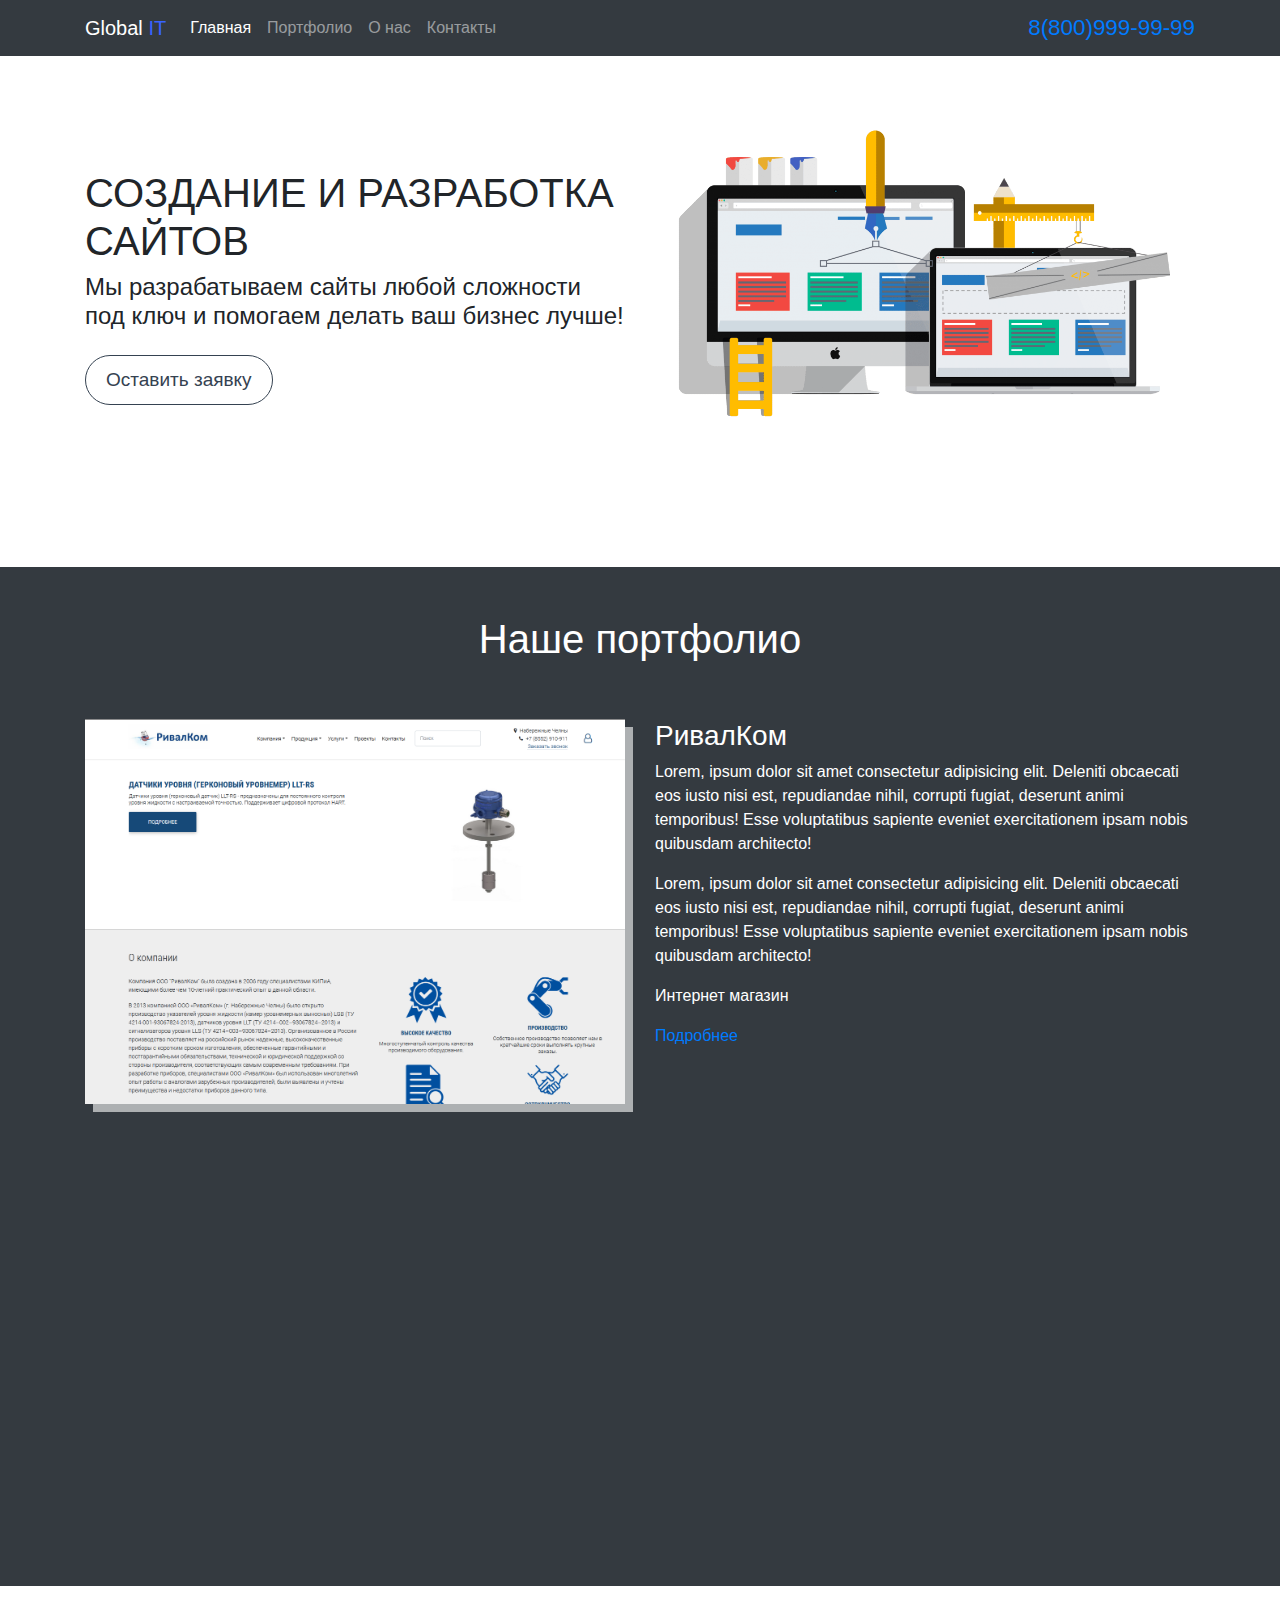
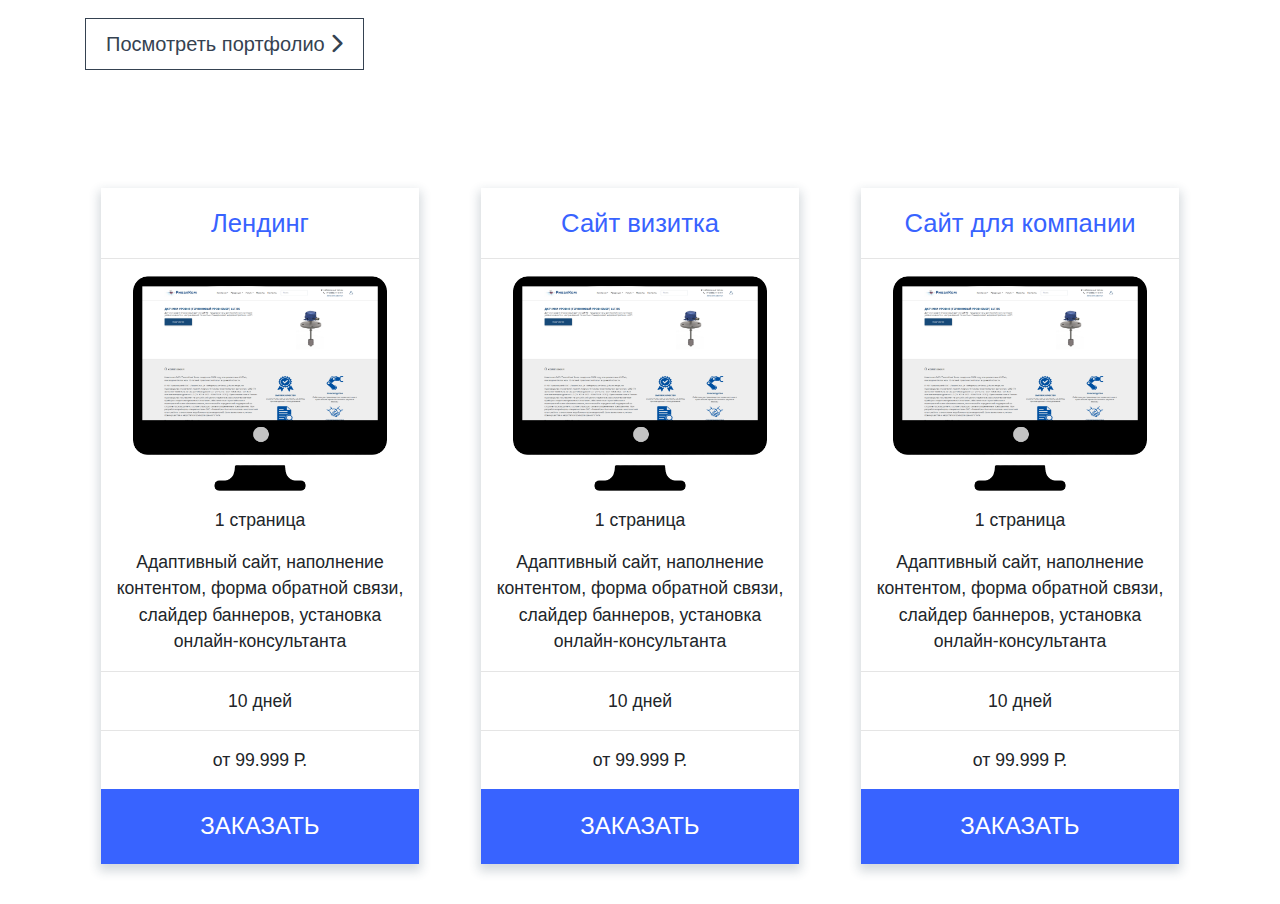
<file: index.html>
<!DOCTYPE html>
<html lang="ru">

<head>
    <meta charset="UTF-8">
    <meta http-equiv="X-UA-Compatible" content="IE=edge">
    <meta name="viewport" content="width=device-width, initial-scale=1.0">
    <title>Document</title>

    <link rel="stylesheet" href="assets/css/bootstrap-grid.min.css">
    <link rel="stylesheet" href="assets/css/bootstrap-reboot.min.css">
    <link rel="stylesheet" href="assets/css/bootstrap.min.css">
    <link rel="stylesheet" href="assets/css/style.css">
    <link rel="stylesheet" href="assets/css/animate/animate.css">
    <link rel="stylesheet" href="assets/css/font-awesome/all.min.css">

</head>

<body>


    <header>
        <div class="navbar navbar-expand-lg navbar-dark bg-dark">
            <div class="container">
                <a class="navbar-brand" href="#">Global <span id="logo">IT</span></a>
                <button class="navbar-toggler" type="button" data-toggle="collapse"
                    data-target="#navbarSupportedContent" aria-controls="navbarSupportedContent" aria-expanded="false"
                    aria-label="Toggle navigation">
                    <span class="navbar-toggler-icon"></span>
                </button>

                <div class="collapse navbar-collapse" id="navbarSupportedContent">
                    <ul class="navbar-nav mr-auto">
                        <li class="nav-item active">
                            <a class="nav-link" href="index.html">Главная </a>
                        </li>
                        <li class="nav-item">
                            <a class="nav-link" href="portfolio-list.html">Портфолио <span
                                    class="sr-only">(current)</span></a>
                        </li>
                        <li class="nav-item">
                            <a class="nav-link" href="#">О нас</a>
                        </li>
                        <li class="nav-item">
                            <a class="nav-link" href="#">Контакты</a>
                        </li>
                    </ul>
                    <a class="number" href="#">8(800)999-99-99</a>

                </div>
            </div>

    </header>

    <main role="main">
        <div class="top">
            <div class="pt-5 pb-5 container d-flex">
                <div class="row align-items-center">
                    <div class="col-6 top-text wow fadeInLeft">
                        <h1 class="top-header">
                            СОЗДАНИЕ И РАЗРАБОТКА САЙТОВ
                        </h1>
                        <h4 class="top-subheader ">
                            Мы разрабатываем сайты любой сложности под ключ и помогаем делать ваш бизнес лучше!
                        </h4>
                        <a class="top-button mt-3" href="#" title="Оставить заявку">Оставить заявку</a>
                    </div>
                    <div class="col-6 top-img wow fadeInRight">
                        <img src="/assets/img/dev-2048x1390.png" alt="">
                    </div>
                </div>
            </div>
        </div>


        <div class="portfolio">
            <div class="container mb-3 pb-5 pt-5 mt-5">
                <div class="row pb-5">
                    <div class="col-12">
                        <div class="portfolio-header text-center">
                            <h1>
                                Наше портфолио
                            </h1>
                        </div>
                    </div>
                </div>
                <div class="row portfolio-items wow backInRight">
                    <div class="col-6 portfolio-item">
                        <a href="portfolio-list.html">
                            <img src="assets/img/portfolio.png" alt="">
                        </a>


                    </div>
                    <div class="col-6">
                        <h3>РивалКом</h3>
                        <p>Lorem, ipsum dolor sit amet consectetur adipisicing elit. Deleniti obcaecati eos iusto nisi
                            est, repudiandae nihil, corrupti fugiat, deserunt animi temporibus! Esse voluptatibus
                            sapiente eveniet exercitationem ipsam nobis quibusdam architecto!</p>
                        <p>Lorem, ipsum dolor sit amet consectetur adipisicing elit. Deleniti obcaecati eos iusto nisi
                            est, repudiandae nihil, corrupti fugiat, deserunt animi temporibus! Esse voluptatibus
                            sapiente eveniet exercitationem ipsam nobis quibusdam architecto!</p>

                        <div class="portfolio-item__text mt-2">
                            <p>Интернет магазин</p>

                            <a href="portfolio-list.html">
                                Подробнее
                            </a>
                        </div>
                    </div>

                </div>
                <div class="row portfolio-items pt-5 wow backInLeft">
                    <div class="col-6">
                        <h3>РивалКом</h3>
                        <p>Lorem, ipsum dolor sit amet consectetur adipisicing elit. Deleniti obcaecati eos iusto nisi
                            est, repudiandae nihil, corrupti fugiat, deserunt animi temporibus! Esse voluptatibus
                            sapiente eveniet exercitationem ipsam nobis quibusdam architecto!</p>
                        <p>Lorem, ipsum dolor sit amet consectetur adipisicing elit. Deleniti obcaecati eos iusto nisi
                            est, repudiandae nihil, corrupti fugiat, deserunt animi temporibus! Esse voluptatibus
                            sapiente eveniet exercitationem ipsam nobis quibusdam architecto!</p>

                        <div class="portfolio-item__text mt-2">
                            <p>Интернет магазин</p>

                            <a href="portfolio-list.html">
                                Подробнее
                            </a>
                        </div>
                    </div>
                    <div class="col-6 portfolio-item">
                        <a href="portfolio-list.html">
                            <img class="right" src="assets/img/portfolio.png" alt="">
                        </a>


                    </div>


                </div>
            </div>
        </div>

        <div class="container pt-3 pb-5">
            <div class="row">
                <div class="col">

                    <a class="portfolio-button" href="portfolio-list.html" title="Текст ссылки">Посмотреть портфолио <i
                            class="fa-solid fa-chevron-right"></i></a>
                </div>
            </div>
        </div>
        <div class="service">
            <div class="container">
                <div class="row justify-content-center pb-4">
                    <div class="col-12 service-header wow fadeInDown">
                        <h2>
                            Разработка сайта под ключ
                        </h2>
                    </div>
                </div>
                <div class="row service-items justify-content-center">
                    <div class="col-lg-4 col-sm-8">
                        <div class="service-item">
                            <div class="service-item_header">
                                Лендинг
                            </div>
                            <hr>
                            <div class="service-item_image">
                                <img src="/assets/img/service-img.png" alt="">
                            </div>
                            <div class="service-item_image-subtext">
                                <p>1 страница</p>
                            </div>
                            <div class="service-item_text">
                                <p>Адаптивный сайт, наполнение контентом, форма обратной связи, слайдер баннеров,
                                    установка
                                    онлайн-консультанта</p>
                            </div>
                            <hr>
                            <div class="service-item_days">
                                <p>10 дней</p>
                            </div>
                            <hr>
                            <div class="service-item_price">
                                <p>от 99.999 Р.</p>
                            </div>
                            <div class="service-item_button">
                                <a href="">ЗАКАЗАТЬ</a>
                            </div>
                        </div>

                    </div>
                    <div class="col-lg-4 col-sm-8">
                        <div class="service-item">
                            <div class="service-item_header">
                                Сайт визитка
                            </div>
                            <hr>
                            <div class="service-item_image">
                                <img src="/assets/img/service-img.png" alt="">
                            </div>
                            <div class="service-item_image-subtext">
                                <p>1 страница</p>
                            </div>
                            <div class="service-item_text">
                                <p>Адаптивный сайт, наполнение контентом, форма обратной связи, слайдер баннеров,
                                    установка
                                    онлайн-консультанта</p>
                            </div>
                            <hr>
                            <div class="service-item_days">
                                <p>10 дней</p>
                            </div>
                            <hr>
                            <div class="service-item_price">
                                <p>от 99.999 Р.</p>
                            </div>
                            <div class="service-item_button">
                                <a href="">ЗАКАЗАТЬ</a>
                            </div>
                        </div>

                    </div>
                    <div class="col-lg-4 col-sm-8">
                        <div class="service-item">
                            <div class="service-item_header">
                                Сайт для компании
                            </div>
                            <hr>
                            <div class="service-item_image">
                                <img src="/assets/img/service-img.png" alt="">
                            </div>
                            <div class="service-item_image-subtext">
                                <p>1 страница</p>
                            </div>
                            <div class="service-item_text">
                                <p>Адаптивный сайт, наполнение контентом, форма обратной связи, слайдер баннеров,
                                    установка
                                    онлайн-консультанта</p>
                            </div>
                            <hr>
                            <div class="service-item_days">
                                <p>10 дней</p>
                            </div>
                            <hr>
                            <div class="service-item_price">
                                <p>от 99.999 Р.</p>
                            </div>
                            <div class="service-item_button">
                                <a href="">ЗАКАЗАТЬ</a>
                            </div>
                        </div>

                    </div>
                </div>
            </div>
        </div>



        <footer class="container wow bounceInUp">
            <p class="float-right"><a href="#">Наверх</a></p>
            <p>© 2017-2021 Company, Inc. · <a href="#">Политика приватности</a></p>
        </footer>
    </main>



    <script src="assets/js/bootstrap.min.js"></script>
    <script src="assets/js/bootstrap.bundle.min.js"></script>
    <script src="assets/js/wow.min.js"></script>
    <script>
        new WOW().init();
    </script>
    <script src="assets/js/jquery-3.6.0.min.js"></script>

</body>

</html>
</file>
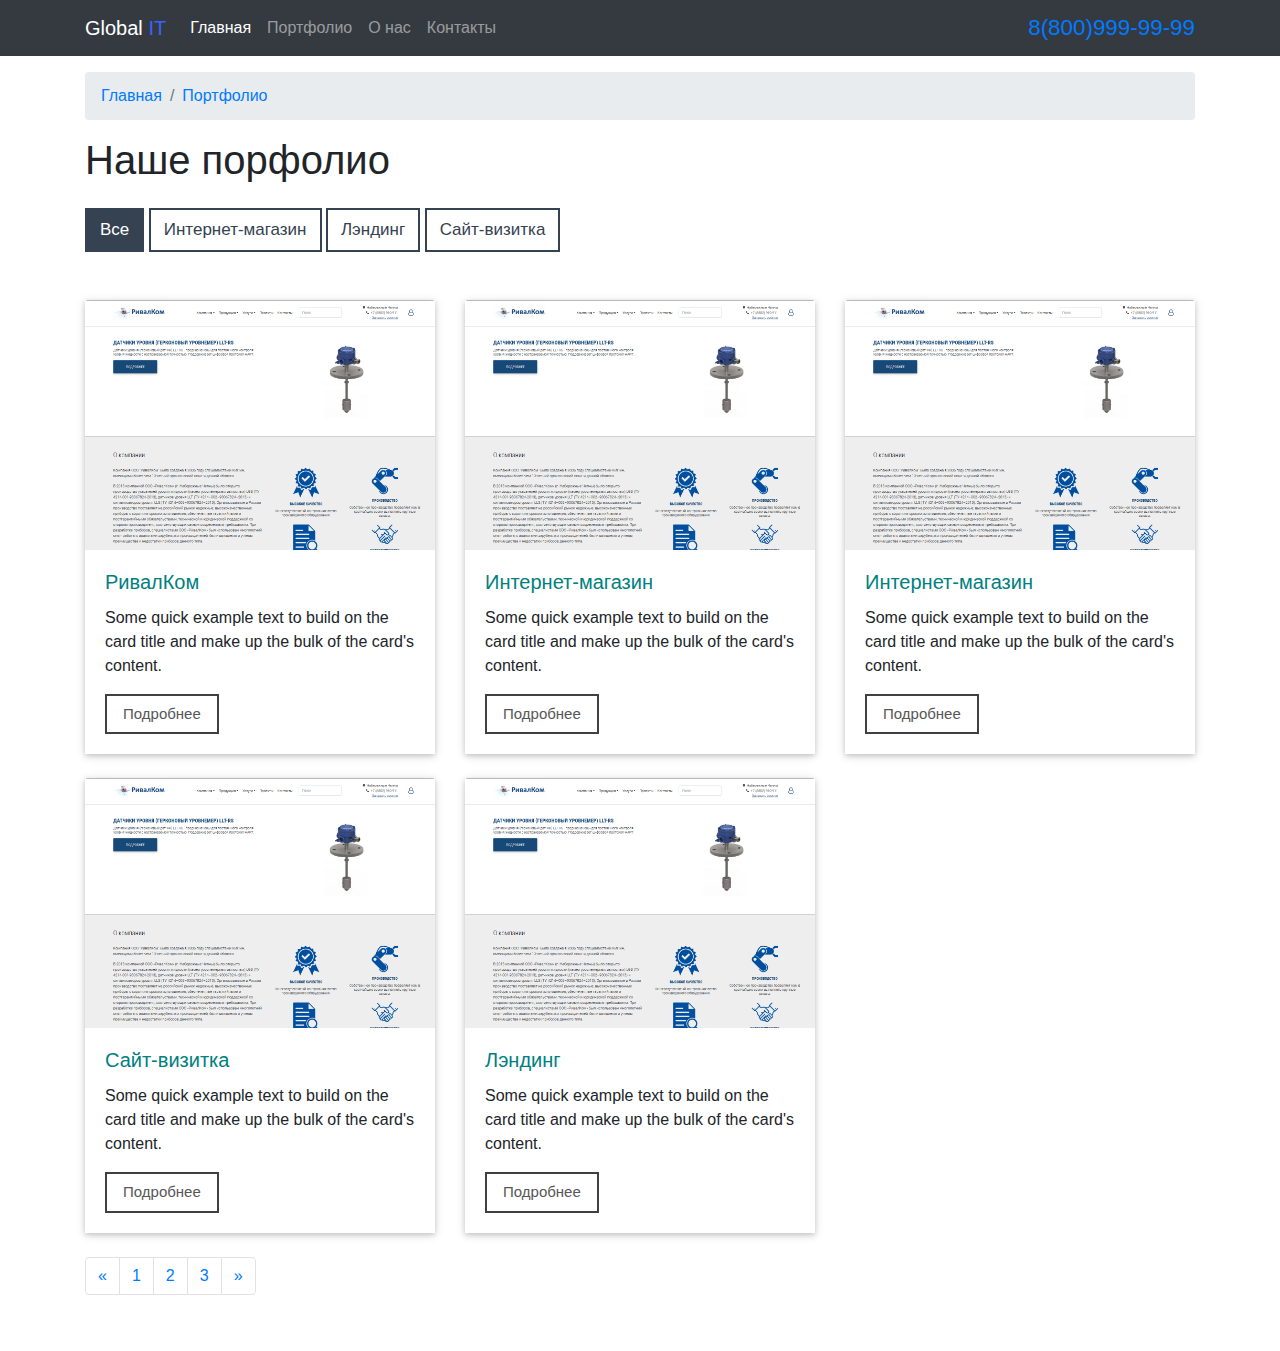
<file: portfolio-list.html>
<!DOCTYPE html>
<html lang="en">

<head>
    <meta charset="UTF-8">
    <meta http-equiv="X-UA-Compatible" content="IE=edge">
    <meta name="viewport" content="width=device-width, initial-scale=1.0">
    <title>Document</title>

    <link rel="stylesheet" href="assets/css/bootstrap-grid.min.css">
    <link rel="stylesheet" href="assets/css/bootstrap-reboot.min.css">
    <link rel="stylesheet" href="assets/css/bootstrap.min.css">
    <link rel="stylesheet" href="assets/css/style.css">
    <link rel="stylesheet" href="assets/css/portfolio-list.css">

</head>

<body>

    <header>
        <div class="navbar navbar-expand-lg navbar-dark bg-dark">
            <div class="container">
                <a class="navbar-brand" href="#">Global <span id="logo">IT</span></a>
                <button class="navbar-toggler" type="button" data-toggle="collapse"
                    data-target="#navbarSupportedContent" aria-controls="navbarSupportedContent" aria-expanded="false"
                    aria-label="Toggle navigation">
                    <span class="navbar-toggler-icon"></span>
                </button>

                <div class="collapse navbar-collapse" id="navbarSupportedContent">
                    <ul class="navbar-nav mr-auto">
                        <li class="nav-item active">
                            <a class="nav-link" href="index.html">Главная </a>
                        </li>
                        <li class="nav-item">
                            <a class="nav-link" href="portfolio-list.html">Портфолио <span
                                    class="sr-only">(current)</span></a>
                        </li>
                        <li class="nav-item">
                            <a class="nav-link" href="#">О нас</a>
                        </li>
                        <li class="nav-item">
                            <a class="nav-link" href="#">Контакты</a>
                        </li>
                    </ul>
                    <a class="number" href="#">8(800)999-99-99</a>

                </div>
            </div>

    </header>
    <div class=" bg-image_v">
        <div class="container pt-3 pb-3">
            <ol class="breadcrumb no-bg">
                <li class="breadcrumb-item"><a href="index.html">Главная</a></li>
                <li class="breadcrumb-item"> <a href="portfolio-list.html">Портфолио</a> </li>
            </ol>

            <div class="header">
                <h1>Наше порфолио</h1>
            </div>

        </div>
    </div>



    <div class="container">
        <div class="row">
            <div class="col">
                <div class="filter-nav">
                    <a class="filter-nav-button active-button" href="#" title="Все">Все</a>
                    <a class="filter-nav-button" href="#" title="Интернет-магазин">Интернет-магазин</a>
                    <a class="filter-nav-button" href="#" title="Лэндинг">Лэндинг</a>
                    <a class="filter-nav-button" href="#" title="Сайт-визитка">Сайт-визитка</a>
                </div>
            </div>
        </div>
    </div>

    <div class="container portfolio-list pt-5">
        <div class="row">
            <div title="Сайт-визитка" class="col-lg-4  pb-4 filter-item">
                <div  class="portfolio_item">
                    <img src="/assets/img/portfolio.png" class="card-img-top" alt="...">
                    <div class="card-body">
                        <h5 class="card-title">РивалКом</h5>
                        <p class="card-text">Some quick example text to build on the card title and make up the bulk of
                            the card's content.</p>
                        <a href="portfolio-page.html" class="portfolio_item-button">Подробнее</a>
                    </div>
                </div>

                

            </div>
            <div title="Интернет-магазин"  class="col-lg-4 pb-4 filter-item">
                <div class="portfolio_item">
                <img src="/assets/img/portfolio.png" class="card-img-top" alt="...">
                <div class="card-body">
                    <h5 class="card-title">Интернет-магазин</h5>
                    <p class="card-text">Some quick example text to build on the card title and make up the bulk of
                        the card's content.</p>
                    <a href="portfolio-page.html" class="portfolio_item-button">Подробнее</a>
                </div>
                </div>
            </div>
            <div title="Интернет-магазин" class="col-lg-4 pb-4 filter-item">
                <div  class="portfolio_item">
                <img src="/assets/img/portfolio.png" class="card-img-top" alt="...">
                <div class="card-body">
                    <h5 class="card-title">Интернет-магазин</h5>
                    <p class="card-text">Some quick example text to build on the card title and make up the bulk of
                        the card's content.</p>
                    <a href="portfolio-page.html" class="portfolio_item-button">Подробнее</a>
                </div>
                </div>
            </div>
            <div itle="Сайт-визитка" class="col-lg-4 pb-4 filter-item">
                <div t class="portfolio_item">
                <img src="/assets/img/portfolio.png" class="card-img-top" alt="...">
                <div class="card-body">
                    <h5 class="card-title">Сайт-визитка</h5>
                    <p class="card-text">Some quick example text to build on the card title and make up the bulk of
                        the card's content.</p>
                    <a href="portfolio-page.html" class="portfolio_item-button">Подробнее</a>
                </div>
                </div>
            </div>
            <div title="Лэндинг" class="col-lg-4 pb-4 filter-item">
                <div class="portfolio_item">
                <img src="/assets/img/portfolio.png" class="card-img-top" alt="...">
                <div class="card-body">
                    <h5 class="card-title">Лэндинг</h5>
                    <p class="card-text">Some quick example text to build on the card title and make up the bulk of
                        the card's content.</p>
                    <a href="portfolio-page.html" class="portfolio_item-button">Подробнее</a>
                </div>
            </div>
        </div>
        </div>
    </div>

    <div class="container">
        <div class="row">
            <div class="col-12">
                <nav aria-label="Page navigation  ">
                    <ul class="pagination align-items-center">
                        <li class="page-item">
                            <a class="page-link" href="#" aria-label="Previous">
                                <span aria-hidden="true">&laquo;</span>
                            </a>
                        </li>
                        <li class="page-item"><a class="page-link" href="#">1</a></li>
                        <li class="page-item"><a class="page-link" href="#">2</a></li>
                        <li class="page-item"><a class="page-link" href="#">3</a></li>
                        <li class="page-item">
                            <a class="page-link" href="#" aria-label="Next">
                                <span aria-hidden="true">&raquo;</span>
                            </a>
                        </li>
                    </ul>
                </nav>
            </div>
        </div>
    </div>

    <footer class="container wow bounceInUp">
        <p class="float-right"><a href="#">Наверх</a></p>
        <p>© 2017-2021 Company, Inc. · <a href="#">Политика приватности</a></p>
    </footer>



    <script src="assets/js/jquery-3.6.0.min.js"></script>
    <script src="assets/js/bootstrap.min.js"></script>
    <script src="assets/js/bootstrap.bundle.min.js"></script>
    <script src="assets/js/wow.min.js"></script>
    <script>
        new WOW().init();
    </script>
    <script src="assets/js/filter.js"></script>
</body>

</html>
</file>
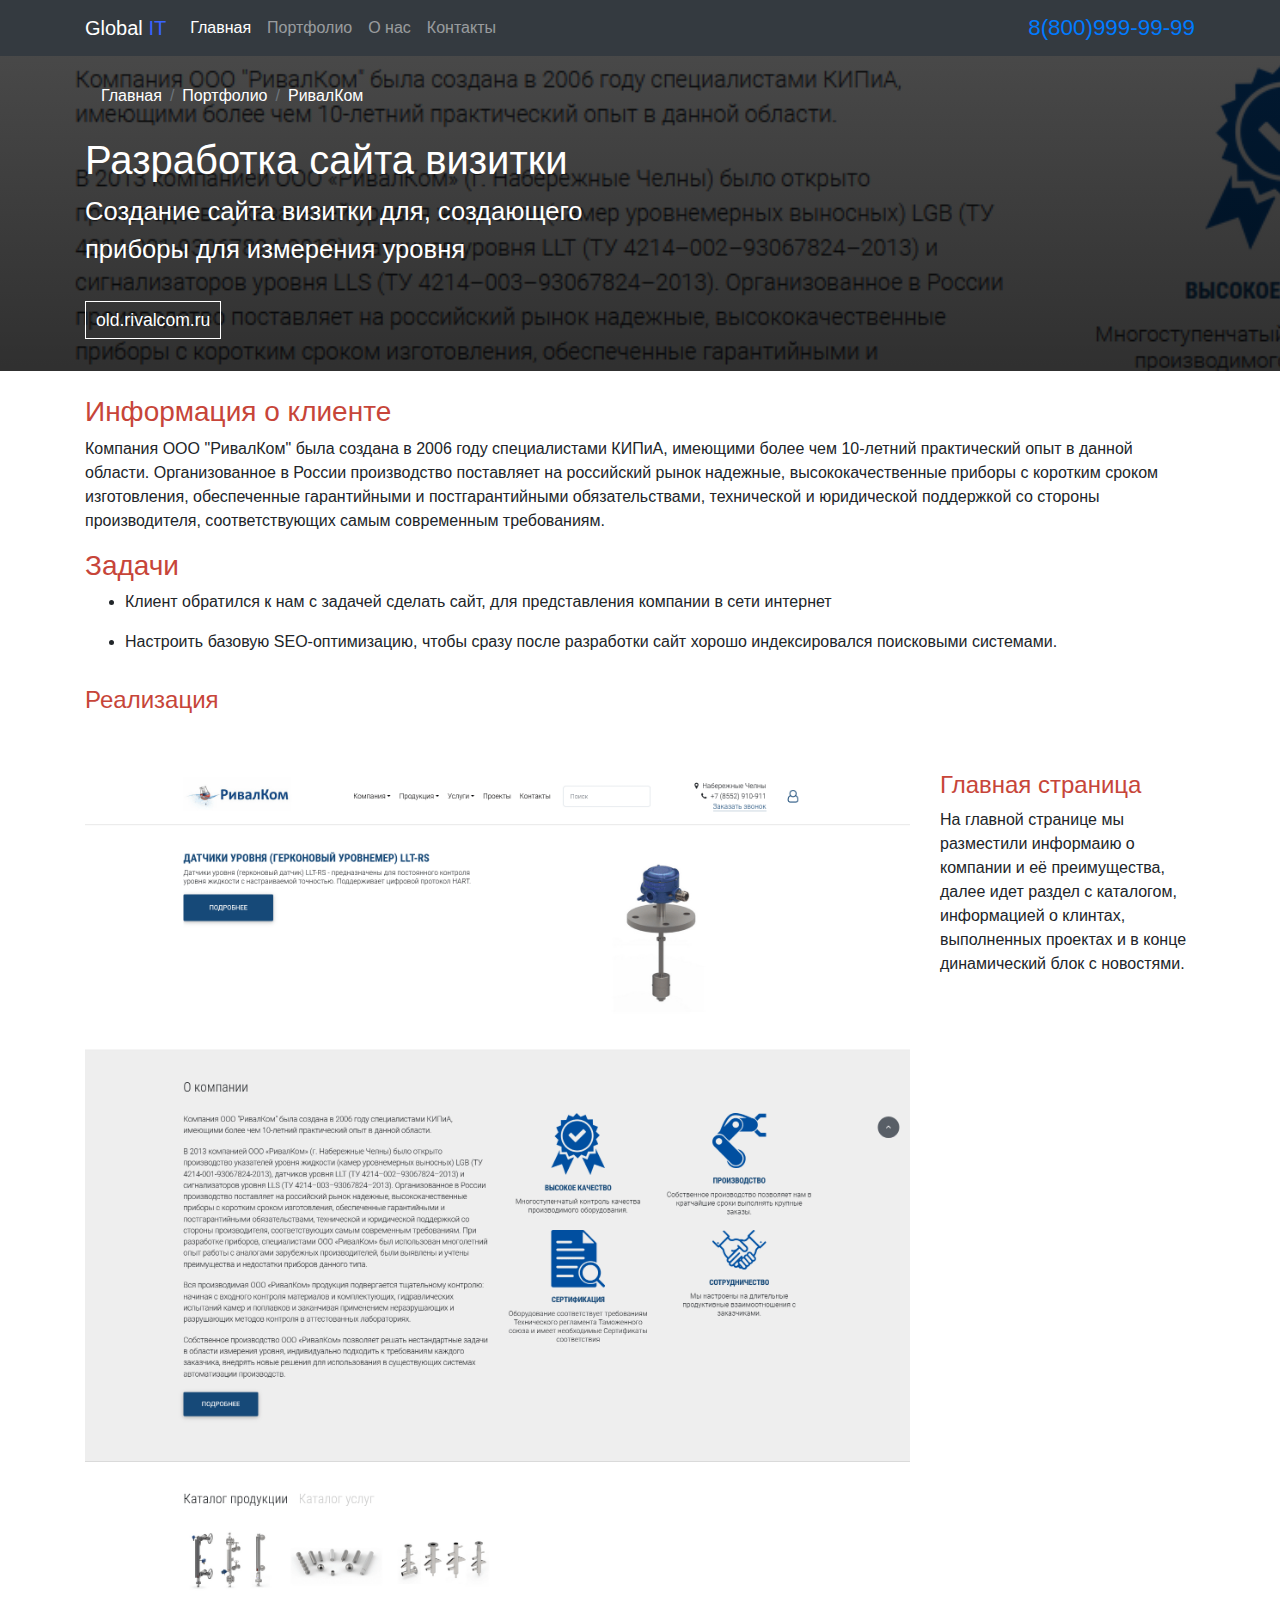
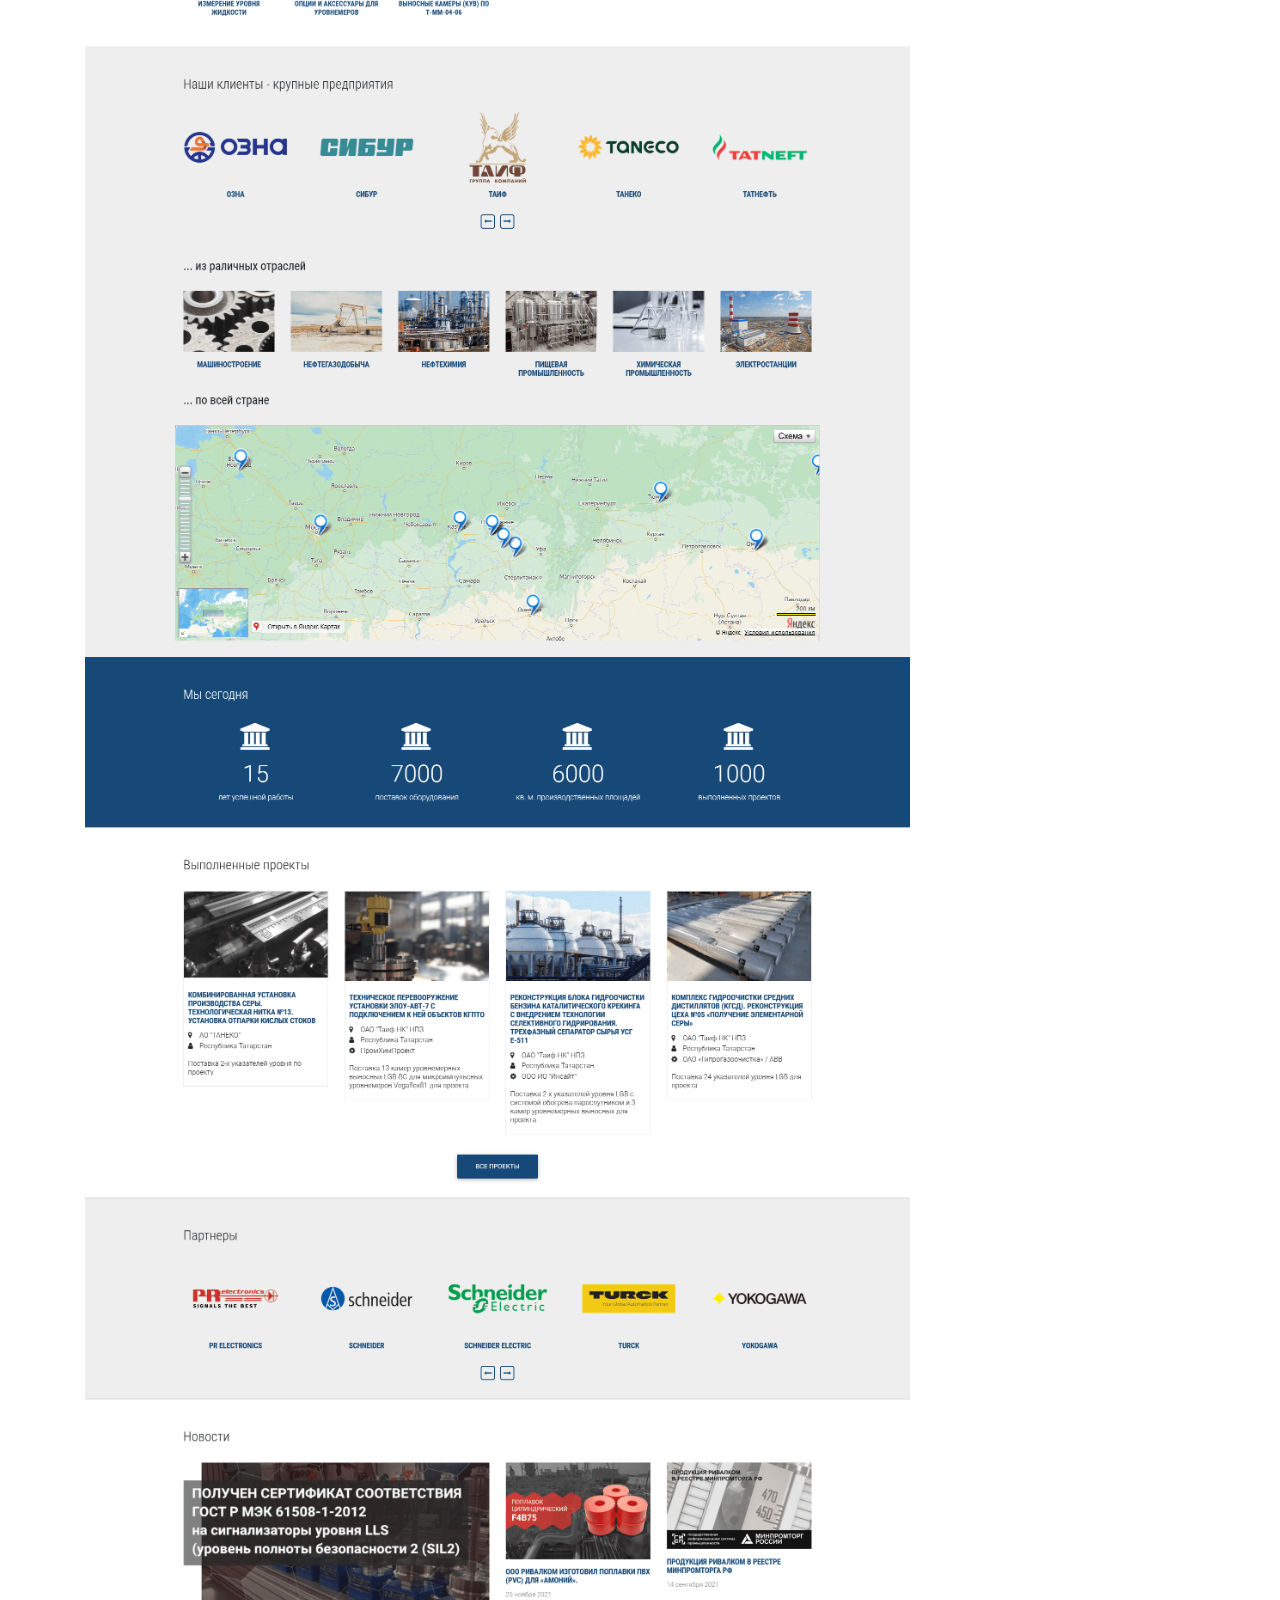
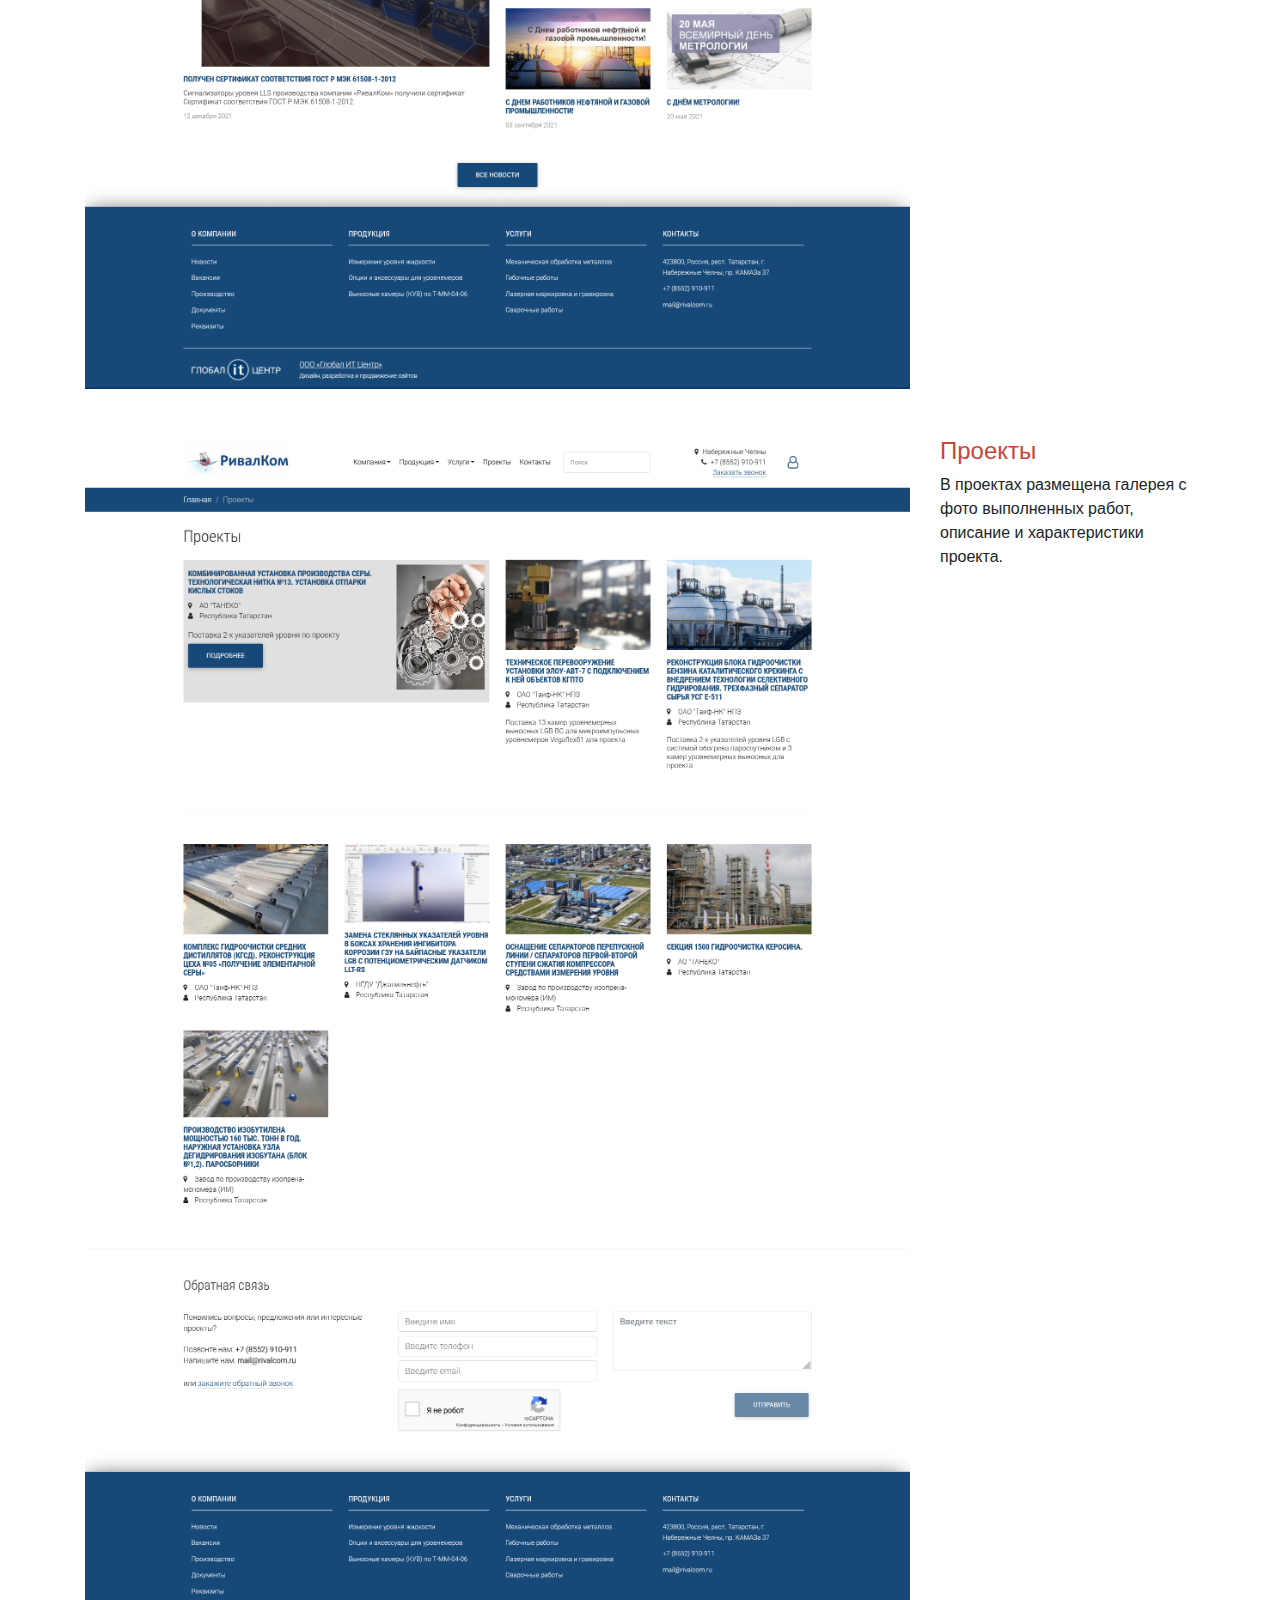
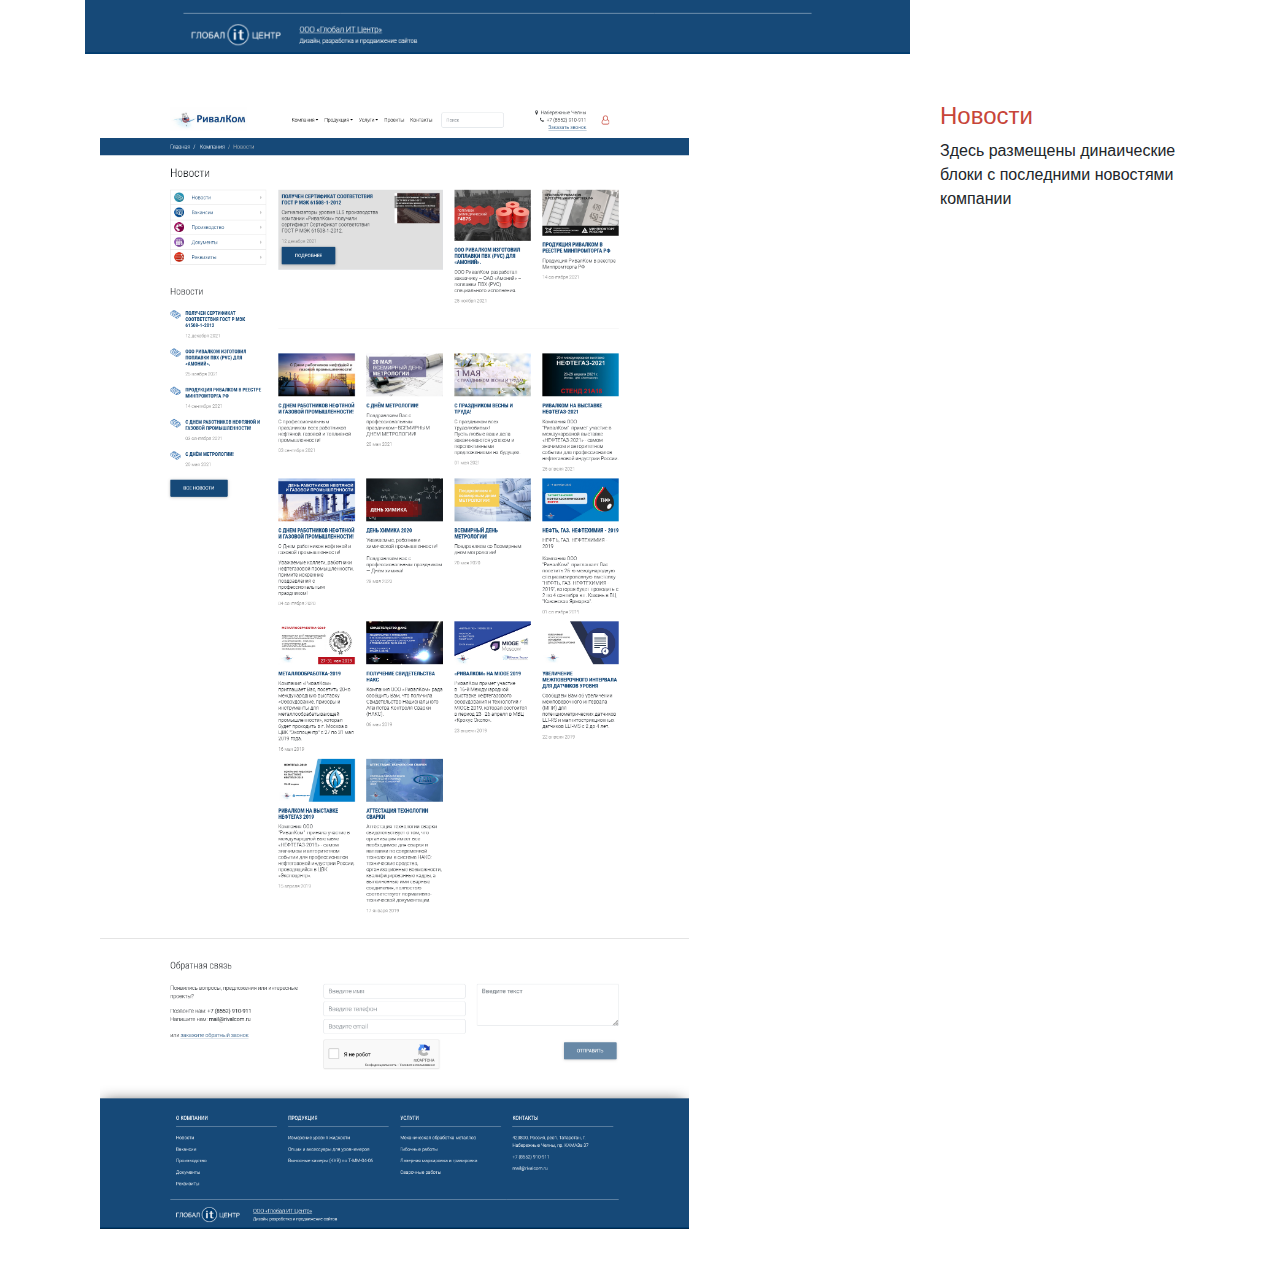
<file: portfolio-page.html>
<!DOCTYPE html>
<html lang="en">

<head>
    <meta charset="UTF-8">
    <meta http-equiv="X-UA-Compatible" content="IE=edge">
    <meta name="viewport" content="width=device-width, initial-scale=1.0">
    <title>Document</title>

    <link rel="stylesheet" href="assets/css/bootstrap-grid.min.css">
    <link rel="stylesheet" href="assets/css/bootstrap-reboot.min.css">
    <link rel="stylesheet" href="assets/css/bootstrap.min.css">
    <link rel="stylesheet" href="assets/css/style.css">
    <link rel="stylesheet" href="assets/css/portfolio-page.css">

</head>

<body>

    <header >
        <div class="navbar navbar-expand-lg navbar-dark bg-dark">
            <div class="container">
                <a class="navbar-brand" href="#">Global <span id="logo">IT</span></a>
                <button class="navbar-toggler" type="button" data-toggle="collapse"
                    data-target="#navbarSupportedContent" aria-controls="navbarSupportedContent" aria-expanded="false"
                    aria-label="Toggle navigation">
                    <span class="navbar-toggler-icon"></span>
                </button>

                <div class="collapse navbar-collapse" id="navbarSupportedContent">
                    <ul class="navbar-nav mr-auto">
                        <li class="nav-item active">
                            <a class="nav-link" href="index.html">Главная </a>
                        </li>
                        <li class="nav-item">
                            <a class="nav-link" href="portfolio-list.html">Портфолио <span class="sr-only">(current)</span></a>
                        </li>
                        <li class="nav-item">
                            <a class="nav-link" href="#">О нас</a>
                        </li>
                        <li class="nav-item">
                            <a class="nav-link" href="#">Контакты</a>
                        </li>
                    </ul>
                    <a class="number" href="#">8(800)999-99-99</a>

                </div>
            </div>

    </header>
    <div class=" bg-image">
        <div class="container pt-3 pb-3">
            <ol class="breadcrumb no-bg">
                <li class="breadcrumb-item"><a href="index.html">Главная</a></li>
                <li class="breadcrumb-item"> <a href="portfolio-list.html">Портфолио</a> </li>
                <li class="breadcrumb-item active" aria-current="page"> <a href="">РивалКом</a> </li>
            </ol>

            <div class="row">
                <div class="col-6">
                    <div class="header">
                        <h1>Разработка сайта визитки</h1>
                        <p>Создание сайта визитки для, создающего приборы для измерения уровня</p>
                    </div>

                    <div class="portfolio-link pt-3 pb-3">
                        <a href="">old.rivalcom.ru</a>
                    </div>
                </div>
            </div>
        </div>
    </div>

    <div class="container pt-4">
        <div class="row">

            <div class="col-12">
                <h3>Информация о клиенте</h3>
                <p>Компания ООО "РивалКом" была создана в 2006 году специалистами КИПиА, имеющими более чем 10-летний
                    практический опыт в данной области. Организованное в России производство поставляет на российский
                    рынок надежные, высококачественные приборы с коротким сроком изготовления, обеспеченные гарантийными
                    и постгарантийными обязательствами, технической и юридической поддержкой со стороны производителя,
                    соответствующих самым современным требованиям. </p>
            </div>
        </div>
        <div class="row">
            <div class="col-12">
                <h3>Задачи</h3>
                <ul>
                    <li>
                        <p>Клиент обратился к нам с задачей сделать сайт, для представления компании в сети интернет
                        </p>
                    </li>
                    <li>
                        <p>Настроить базовую SEO-оптимизацию, чтобы сразу после разработки сайт хорошо индексировался
                            поисковыми системами.</p>
                    </li>
                </ul>
            </div>
        </div>
    </div>
    <div class="container pt-3">
        <div class="row">
            <div class="col-12">
                <h4>Реализация</h4>
            </div>
        </div>
        <div class="row pt-5">
            <div class="col-9 case-image">
                <img src="assets/img/rivalcom-main.png" alt="">
            </div>
            <div class="col-3">
                <h4>Главная страница</h4>
                <p>На главной странице мы разместили информаию о компании и её преимущества, далее идет раздел с
                    каталогом, информацией о клинтах, выполненных проектах и в конце динамический блок с новостями.</p>
            </div>
        </div>
        <div class="row pt-5">
            <div class="col-9 case-image">
                <img src="assets/img/rivalcom-projects.png" alt="">
            </div>
            <div class="col-3">
                <h4>Проекты</h4>
                <p>В проектах размещена галерея с фото выполненных работ, описание и характеристики проекта.</p>
            </div>
        </div>
        <div class="row pt-5">
            <div class="col-9">
                <div class="col-9 case-image">
                    <img src="assets/img/rivalcom-news.png" alt="">
                </div>
            </div>
            <div class="col-3">
                <h4>Новости</h4>
                <p>Здесь размещены динаические блоки с последними новостями компании</p>
            </div>
        </div>
     
    </div>

    <footer class="container wow bounceInUp">
        <p class="float-right"><a href="#">Наверх</a></p>
        <p>© 2017-2021 Company, Inc. · <a href="#">Политика приватности</a></p>
    </footer>



    <script src="assets/js/jquery-3.6.0.min.js"></script>
    <script src="assets/js/bootstrap.min.js"></script>
    <script src="assets/js/bootstrap.bundle.min.js"></script>
    <script src="assets/js/wow.min.js"></script>
    <script>
        new WOW().init();
    </script>
    <script>
        var StickyElement = function (node) {
            var doc = $(document),
                fixed = false,
                anchor = node.find('.sticky-anchor'),
                content = node.find('.sticky-content');
            var onScroll = function (e) {
                var docTop = doc.scrollTop(),
                    anchorTop = anchor.offset().top;
                if (docTop > anchorTop) {
                    if (!fixed) {
                        anchor.height(content.outerHeight());
                        content.addClass('fixed');
                        fixed = true;
                    }
                } else {
                    if (fixed) {
                        anchor.height(0);
                        content.removeClass('fixed');
                        fixed = false;
                    }
                }
            };
            $(window).on('scroll', onScroll);
        };
        var sticky = new StickyElement($('.sticky-element'));
    </script>
</body>

</html>
</file>
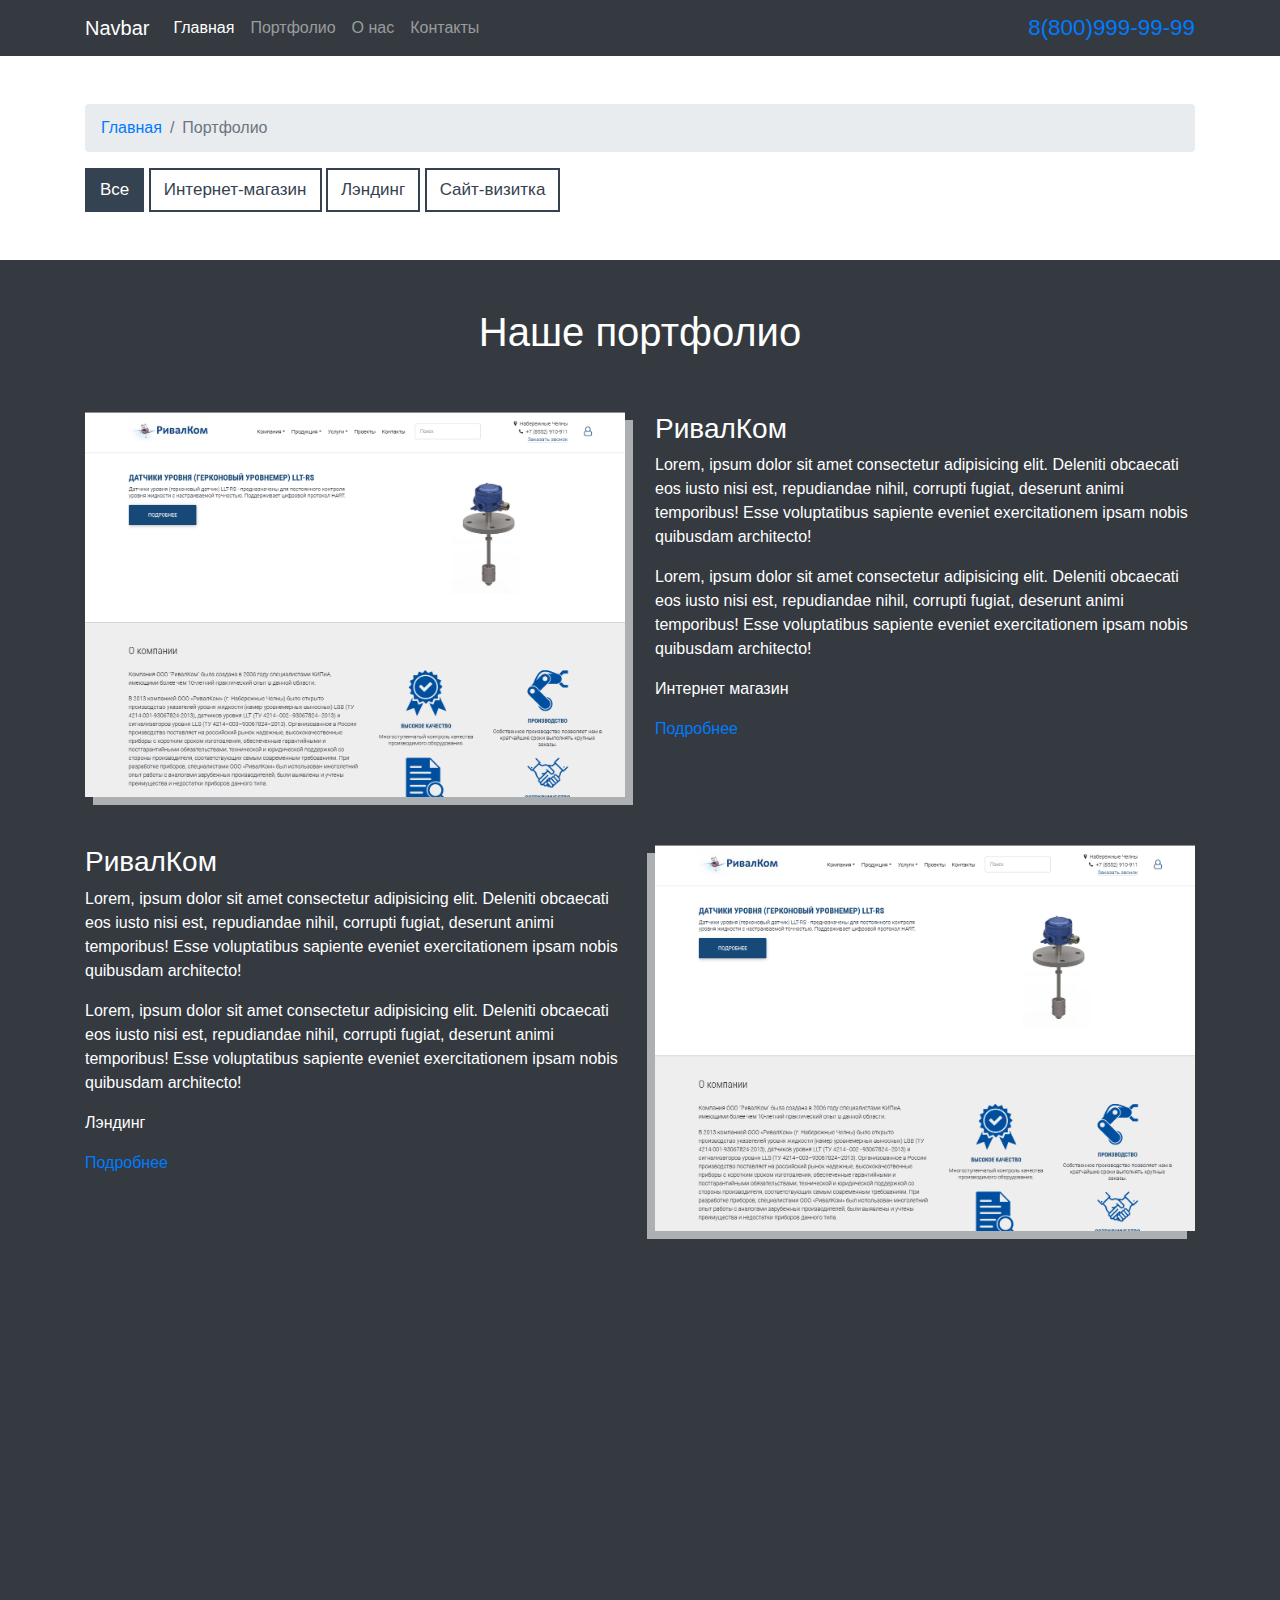
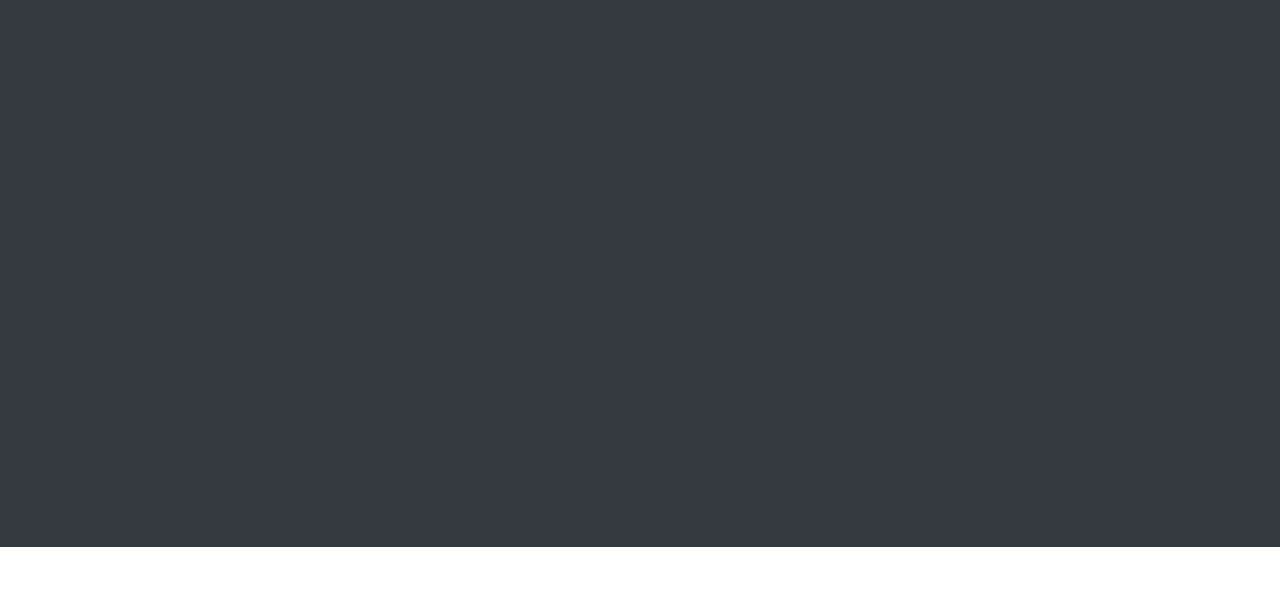
<file: portfolio.html>
<!DOCTYPE html>
<html lang="en">
<head>
    <meta charset="UTF-8">
    <meta http-equiv="X-UA-Compatible" content="IE=edge">
    <meta name="viewport" content="width=device-width, initial-scale=1.0">
    <title>Document</title>

    <link rel="stylesheet" href="assets/css/bootstrap-grid.min.css">
    <link rel="stylesheet" href="assets/css/bootstrap-reboot.min.css">
    <link rel="stylesheet" href="assets/css/bootstrap.min.css">
    <link rel="stylesheet" href="assets/css/portfolio-list.css">
    <link rel="stylesheet" href="assets/css/style.css">

</head>
<body>
    
    <header class="mb-5">
        <div class="navbar navbar-expand-lg navbar-dark bg-dark">
            <div class="container">
                <a class="navbar-brand" href="#">Navbar</a>
                <button class="navbar-toggler" type="button" data-toggle="collapse"
                    data-target="#navbarSupportedContent" aria-controls="navbarSupportedContent" aria-expanded="false"
                    aria-label="Toggle navigation">
                    <span class="navbar-toggler-icon"></span>
                </button>

                <div class="collapse navbar-collapse" id="navbarSupportedContent">
                    <ul class="navbar-nav mr-auto">
                        <li class="nav-item active">
                            <a class="nav-link" href="#">Главная <span class="sr-only">(current)</span></a>
                        </li>
                        <li class="nav-item">
                            <a class="nav-link" href="#">Портфолио</a>
                        </li>
                        <li class="nav-item">
                            <a class="nav-link" href="#">О нас</a>
                        </li>
                        <li class="nav-item">
                            <a class="nav-link" href="#">Контакты</a>
                        </li>
                    </ul>
                    <a class="number" href="#">8(800)999-99-99</a>

                </div>
            </div>

    </header>

   

      <div class="container">
        <nav aria-label="breadcrumb">
            <ol class="breadcrumb">
              <li class="breadcrumb-item"><a href="#">Главная</a></li>
              <li class="breadcrumb-item active" aria-current="page">Портфолио</li>
            </ol>
          </nav>
      </div>

      <div class="container">
        <div class="row">
            <div class="col">
                <div class="filter-nav">
                    <a class="filter-nav-button active-button" href="#"  title="Все">Все</a>
                    <a class="filter-nav-button" href="#"  title="Интернет-магазин">Интернет-магазин</a>
                    <a class="filter-nav-button" href="#"  title="Лэндинг">Лэндинг</a>
                    <a class="filter-nav-button" href="#"  title="Сайт-визитка">Сайт-визитка</a>
                  </div>
            </div>
        </div>
      </div>

      <div class="portfolio">
        <div class="container mb-3 pb-5 pt-5 mt-5">
            <div class="row pb-5">
                <div class="col-12">
                    <div class="portfolio-header text-center">
                        <h1>
                            Наше портфолио
                        </h1>
                    </div>
                </div>
            </div>
            <div title="Интернет-магазин" class="row portfolio-items light wow backInRight">
                <div class="col-6 portfolio-item">
                    <a href="portfolio-page.html">
                        <img src="assets/img/portfolio.png" alt="">
                    </a>


                </div>
                <div class="col-6">
                    <h3>РивалКом</h3>
                    <p>Lorem, ipsum dolor sit amet consectetur adipisicing elit. Deleniti obcaecati eos iusto nisi
                        est, repudiandae nihil, corrupti fugiat, deserunt animi temporibus! Esse voluptatibus
                        sapiente eveniet exercitationem ipsam nobis quibusdam architecto!</p>
                    <p>Lorem, ipsum dolor sit amet consectetur adipisicing elit. Deleniti obcaecati eos iusto nisi
                        est, repudiandae nihil, corrupti fugiat, deserunt animi temporibus! Esse voluptatibus
                        sapiente eveniet exercitationem ipsam nobis quibusdam architecto!</p>

                    <div class="portfolio-item__text mt-2">
                        <p>Интернет магазин</p>

                        <a href="portfolio-page.html">
                            Подробнее
                        </a>
                    </div>
                </div>

            </div>
            <div title="Лэндинг" class="row portfolio-items pt-5 wow backInLeft">
                <div class="col-6">
                    <h3>РивалКом</h3>
                    <p>Lorem, ipsum dolor sit amet consectetur adipisicing elit. Deleniti obcaecati eos iusto nisi
                        est, repudiandae nihil, corrupti fugiat, deserunt animi temporibus! Esse voluptatibus
                        sapiente eveniet exercitationem ipsam nobis quibusdam architecto!</p>
                    <p>Lorem, ipsum dolor sit amet consectetur adipisicing elit. Deleniti obcaecati eos iusto nisi
                        est, repudiandae nihil, corrupti fugiat, deserunt animi temporibus! Esse voluptatibus
                        sapiente eveniet exercitationem ipsam nobis quibusdam architecto!</p>

                    <div class="portfolio-item__text mt-2">
                        <p>Лэндинг</p>

                        <a href="portfolio.html">
                            Подробнее
                        </a>
                    </div>
                </div>
                <div class="col-6 portfolio-item">
                    <a href="portfolio.html">
                        <img class="right" src="assets/img/portfolio.png" alt="">
                    </a>


                </div>


            </div>
            <div class="row pt-5 portfolio-items wow backInRight" title="Сайт-визитка">
                <div class="col-6 portfolio-item">
                    <a href="portfolio.html">
                        <img src="assets/img/portfolio.png" alt="">
                    </a>


                </div>
                <div class="col-6">
                    <h3>РивалКом</h3>
                    <p>Lorem, ipsum dolor sit amet consectetur adipisicing elit. Deleniti obcaecati eos iusto nisi
                        est, repudiandae nihil, corrupti fugiat, deserunt animi temporibus! Esse voluptatibus
                        sapiente eveniet exercitationem ipsam nobis quibusdam architecto!</p>
                    <p>Lorem, ipsum dolor sit amet consectetur adipisicing elit. Deleniti obcaecati eos iusto nisi
                        est, repudiandae nihil, corrupti fugiat, deserunt animi temporibus! Esse voluptatibus
                        sapiente eveniet exercitationem ipsam nobis quibusdam architecto!</p>

                    <div class="portfolio-item__text mt-2">
                        <p>Сайт-визитка</p>

                        <a href="portfolio.html">
                            Подробнее
                        </a>
                    </div>
                </div>

            </div>
            <div class="row portfolio-items pt-5 wow backInLeft" title="Сайт-визитка">
                <div class="col-6">
                    <h3>РивалКом</h3>
                    <p>Lorem, ipsum dolor sit amet consectetur adipisicing elit. Deleniti obcaecati eos iusto nisi
                        est, repudiandae nihil, corrupti fugiat, deserunt animi temporibus! Esse voluptatibus
                        sapiente eveniet exercitationem ipsam nobis quibusdam architecto!</p>
                    <p>Lorem, ipsum dolor sit amet consectetur adipisicing elit. Deleniti obcaecati eos iusto nisi
                        est, repudiandae nihil, corrupti fugiat, deserunt animi temporibus! Esse voluptatibus
                        sapiente eveniet exercitationem ipsam nobis quibusdam architecto!</p>

                    <div class="portfolio-item__text mt-2">
                        <p>Сайт-визитка</p>

                        <a href="portfolio.html">
                            Подробнее
                        </a>
                    </div>
                </div>
                <div class="col-6 portfolio-item">
                    <a href="portfolio.html">
                        <img class="right" src="assets/img/portfolio.png" alt="">
                    </a>


                </div>


            </div>
        </div>
    </div>

    <footer class="container wow bounceInUp">
        <p class="float-right"><a href="#">Наверх</a></p>
        <p>© 2017-2021 Company, Inc. · <a href="#">Политика приватности</a></p>
    </footer>
</main>


<script src="assets/js/jquery-3.6.0.min.js"></script>
<script src="assets/js/bootstrap.min.js"></script>
<script src="assets/js/bootstrap.bundle.min.js"></script>
<script src="assets/js/wow.min.js"></script>
<script>
    new WOW().init();
</script>
<script src="assets/js/filter.js"></script>
</body>
</html>
</file>
<file: assets/css/style.css>
.top {
    width: 100%;

}

.number {
    font-size: 1.4em;
    font-weight: 300;
}

.number:hover{
    text-decoration: none;
}

.top-button {
    bo
}

.top-img img {
    width: 100%;
}

.top-button {
    display: inline-block;
    cursor: pointer;
    font-size: 19px;
    text-decoration: none;
    padding: 10px 20px;
    color: #354251;
    background: #ffff0;
    border-radius: 60px;
    border: 1px solid #354251;
}

.top-button:hover {
    background: #354251;
    color: #ffffff;
    border: 1px solid #354251;
    transition: all 0.2s ease;
    text-decoration: none;
}

.service-item {
    margin-left: 1em;
    margin-right: 1em;
}


.service-item:hover {
    transform: scale(1.03);
    transition: transform 0.25s;
}

.service-header {
    text-align: center;
}

.service-item {
    text-align: center;
    -webkit-box-shadow: 0px 5px 10px 2px rgba(34, 60, 80, 0.2);
    -moz-box-shadow: 0px 5px 10px 2px rgba(34, 60, 80, 0.2);
    box-shadow: 0px 5px 10px 2px rgba(34, 60, 80, 0.2);
}

.service-item_text {
    margin-left: 0.5em;
    margin-right: 0.5em;
}

.service-item p {
    font-size: 1.1em;
}

.service-item_image-subtext {
    padding-top: 1em;
}

.service-item_image img {
    width: 80%;
}

.service-item_header {
    font-size: 1.6em;
    padding-top: 0.6em;
    color: #3863ff;
    font-weight: 500;
}

.service-item_button {
    background-color: #3863ff;
    padding-top: 0.8em;
    padding-bottom: 0.8em;
    font-size: 1.5em;
}

.service-item_button a {
    color: white;
}

.service-item_button a:hover {
    text-decoration: none;
}

.portfolio {
    background-color: #343A40;
    color: white;
}

.portfolio-header {}

.portfolio-item img {
    width: 100%;
    -webkit-box-shadow: 8px 8px 0px 0px rgba(255, 255, 255, 0.6);
    -moz-box-shadow: 8px 8px 0px 0px rgba(255, 255, 255, 0.6);
    box-shadow: 8px 8px 0px 0px rgba(255, 255, 255, 0.6);
}

.portfolio-item img:hover {
    width: 100%;
    -webkit-box-shadow: 8px 8px 0px 0px #3863ff;
    -moz-box-shadow: 8px 8px 0px 0px #3863ff;
    box-shadow: 8px 8px 0px 0px #3863ff;
    transition: 0.5s;
}

.portfolio-item .right {
    width: 100%;
    -webkit-box-shadow: -8px 8px 0px 0px rgba(255, 255, 255, 0.6);
    -moz-box-shadow: -8px 8px 0px 0px rgba(255, 255, 255, 0.6);
    box-shadow: -8px 8px 0px 0px rgba(255, 255, 255, 0.6);
}

.portfolio-item .right:hover {
    width: 100%;
    -webkit-box-shadow: -8px 8px 0px 0px #3863ff;
    -moz-box-shadow: -8px 8px 0px 0px #3863ff;
    box-shadow: -8px 8px 0px 0px #3863ff;
    transition: 0.5s;
}

.portfolio-item p {
    padding: 0 !important;
    margin: 0 !important;
}

.portfolio-button {
    display: inline-block;
    cursor: pointer;
    font-size: 20px;
    text-decoration: none;
    padding: 10px 20px;
    color: #354251;
    background: #ffffff;
    border-radius: 0px;
    border: 1px solid #354251;
}

.portfolio-button:hover {
    background: #354251;
    color: #ffffff;
    border: 1px solid #354251;
    transition: all 0.2s ease;
}

.portfolio-button:hover {
    text-decoration: none;
}
 
.breadcrumb-item a:hover {
 text-decoration: none;
}

#logo {
    color: #3863ff;
}
</file>
<file: assets/css/portfolio-list.css>
.card-title {
    color: #008080;
}

.filter-nav-button {
    display: inline-block;
    cursor: pointer;
    font-size: 17px;
    text-decoration: none;
    padding: 7px 13px;
    color: #354251;
    background: #ffff0;
    border-radius: 0px;
    border: 2px solid #354251;
}

.filter-nav-button:hover {
    background: #354251;
    color: #ffffff;
    border: 2px solid #354251;
    transition: all 0.2s ease;
    text-decoration: none;
}

.active-button {
    background: #354251;
    color: #ffffff;
    border: 2px solid #354251;


}

.bg-image_v2 {
    background: linear-gradient(rgba(2, 2, 2, 0.7), rgba(0, 0, 0, 0.8)), url("/assets/img/portfolio-list_v2.jpg");
    background-repeat: no-repeat;
    background-size: cover;
    background-position: center;
    color: white;
}

.portfolio-link a {
    display: inline-block;
    cursor: pointer;
    font-size: 1.1em;
    text-decoration: none;
    padding: 5px 10px;
    color: #ffffff;
    background: #ffff0;
    border-radius: 0px;
    border: 1px solid #ffffff;
}

.portfolio-link a:hover {
    background: #ffffff;
    color: #ffffff;
    border: 1px solid #ffffff;
    transition: all 0.2s ease;
}

.portfolio-images img {
    width: 100%;
}

.portfolio_item {
    box-shadow: 0 2px 5px 0 rgba(0,0,0,.16),0 2px 10px 0 rgba(0,0,0,.12);
    
}

.portfolio_item-button {
    display: inline-block;
    cursor: pointer;
    font-size: 15px;
    text-decoration: none;
    padding: 7px 16px;
    color: #575757;
    background: #ffff0;
    border-radius: 0px;
    border: 2px solid #404040;
}

.portfolio_item-button:hover {
    background: #354251;
    color: #ffffff;
    border: 2px solid #354251;
    transition: all 0.2s ease;
    text-decoration: none;
}

.portfolio_item-button a:hover{
    
}
</file>
<file: assets/css/portfolio-page.css>
.bg-image {
    background: linear-gradient(rgba(2, 2, 2, 0.7), rgba(0, 0, 0, 0.8)), url("/assets/img/portfolio-header.png");
    background-repeat: no-repeat;
    background-size: cover;
    background-position: scroll;
    color: white;
}

h3,h4 {
    color: #C74539;
}

.bg-image h1 {}

.no-bg {
    background-color: rgba(255, 255, 255, 0) !important;
}

.breadcrumb-item a {
    color: white !important;
}

.portfolio-link a{
    display: inline-block;
    cursor: pointer;
    font-size: 1.1em;
    text-decoration: none;
    padding: 5px 10px;
    color: #ffffff;
    background: #ffff0;
    border-radius: 0px;
    border: 1px solid #ffffff;
}

.portfolio-link a:hover {
    background: #ffffff;
    color: #0c0c0c;
    border: 1px solid #ffffff;
    transition: all 0.2s ease;
}

.portfolio-images img{
    width: 100%;
}

.header p {
    font-size: 1.6em;
}
	
.sticky-content.fixed {
    position: fixed;
    top: 0;
    left: 0;
    right: 0;
}
.sticky-content.fixed section {
    background: green;        
}

.case-image img {
    width: 100%;
}
</file>
